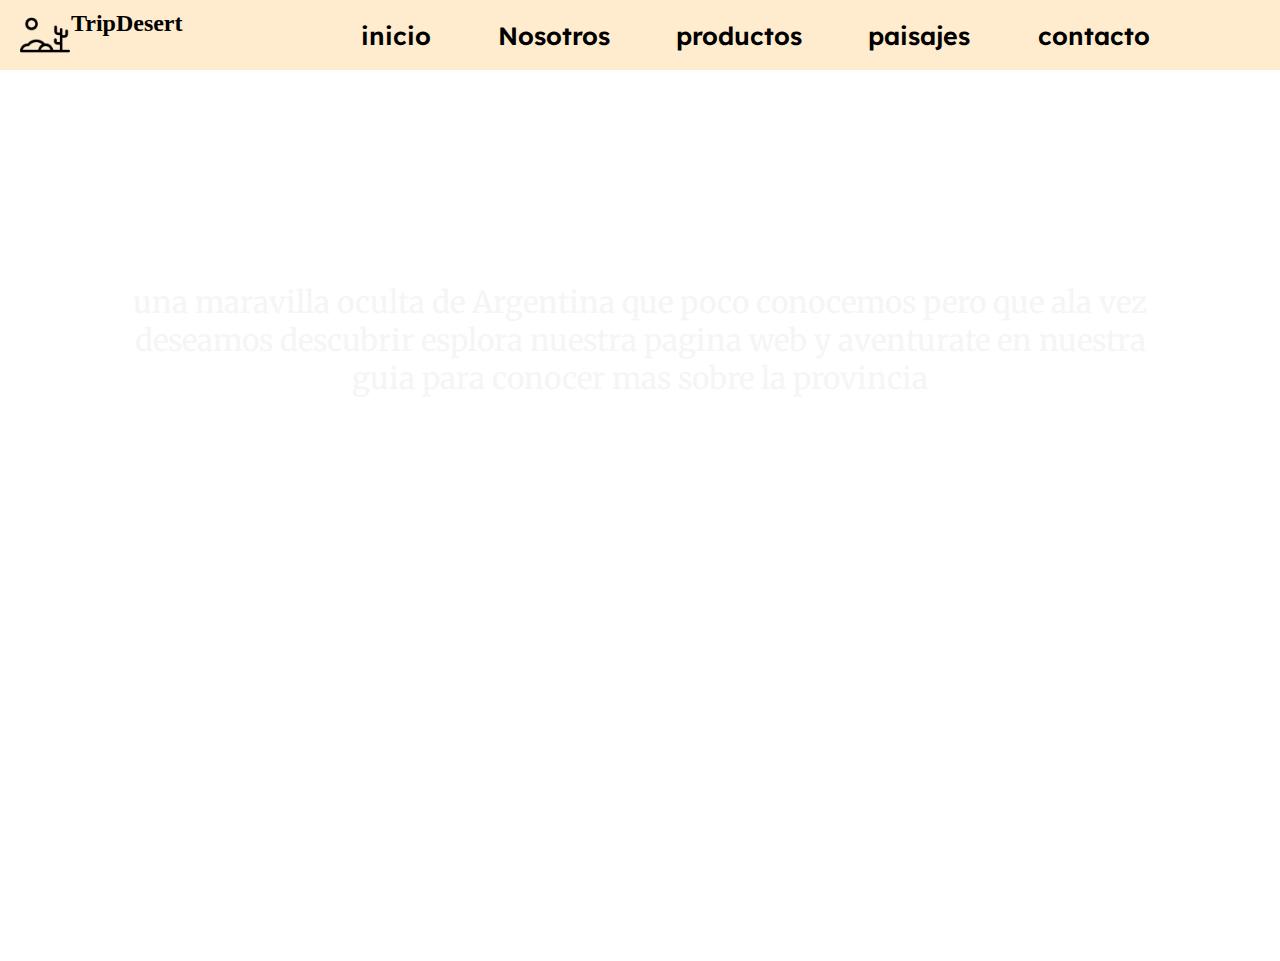
<file: index.html>
<!DOCTYPE html>
<html lang="en">
<link rel="stylesheet" href="style.css">
<!-- tipografiasss -->
<link rel="preconnect" href="https://fonts.googleapis.com">
<link rel="preconnect" href="https://fonts.gstatic.com" crossorigin>
<link href="https://fonts.googleapis.com/css2?family=Ga+Maamli&display=swap" rel="stylesheet">

<link rel="preconnect" href="https://fonts.googleapis.com">
<link rel="preconnect" href="https://fonts.gstatic.com" crossorigin>
<link href="https://fonts.googleapis.com/css2?family=Ga+Maamli&family=Lexend:wght@100..900&display=swap" rel="stylesheet">
<link rel="preconnect" href="https://fonts.googleapis.com">
<link rel="preconnect" href="https://fonts.gstatic.com" crossorigin>
<link href="https://fonts.googleapis.com/css2?family=Merriweather:ital,wght@0,300;0,400;0,700;0,900;1,300;1,400;1,700;1,900&display=swap" rel="stylesheet">

<head>


    <meta charset="UTF-8">
    <meta name="viewport" content="width=device-width, initial-scale=1.0">
    <title>Document</title>
</head>


<body class="inicioIMG">


<header class="responsive">
<div class="logo">
    <img src="img/91341.png" alt="logo de la empresa" class="image">
<h2>TripDesert</h2>
</div>

<nav class="navBAR" >
<ul >
<a href="./index.html">inicio</a></li>
<a href="./pages/nosotros.html">Nosotros</a></li>
<a href="./pages/productos.html" target="_blank">productos</a></li>
<a href="./pages/paisajes.html">paisajes
<a href="./pages/contacto.html">contacto</a></li>
</ul>
</nav>    
</header>
<main>
<div class="CATAMARCAP">
    <h1>CATAMARCA</h1>

<p >una maravilla oculta de Argentina que poco conocemos pero que ala vez deseamos descubrir 
esplora nuestra pagina web y aventurate en nuestra guia para conocer mas sobre la provincia</p>
</div>
<div class="mapCa">
    <iframe src="https://www.google.com/maps/embed?pb=!1m18!1m12!1m3!1d2152178.460487445!2d-66.98501538771042!3d-27.63424479516976!2m3!1f0!2f0!3f0!3m2!1i1024!2i768!4f13.1!3m3!1m2!1s0x94205dc5020ad4bd%3A0x3257c3237d6cc2dc!2sCatamarca!5e0!3m2!1ses!2sar!4v1721262923285!5m2!1ses!2sar" width="700" height="500" style="border:0;" allowfullscreen="" loading="lazy" referrerpolicy="no-referrer-when-downgrade"></iframe>
   
    
</div>
</main>    
</body>
</html>
</file>
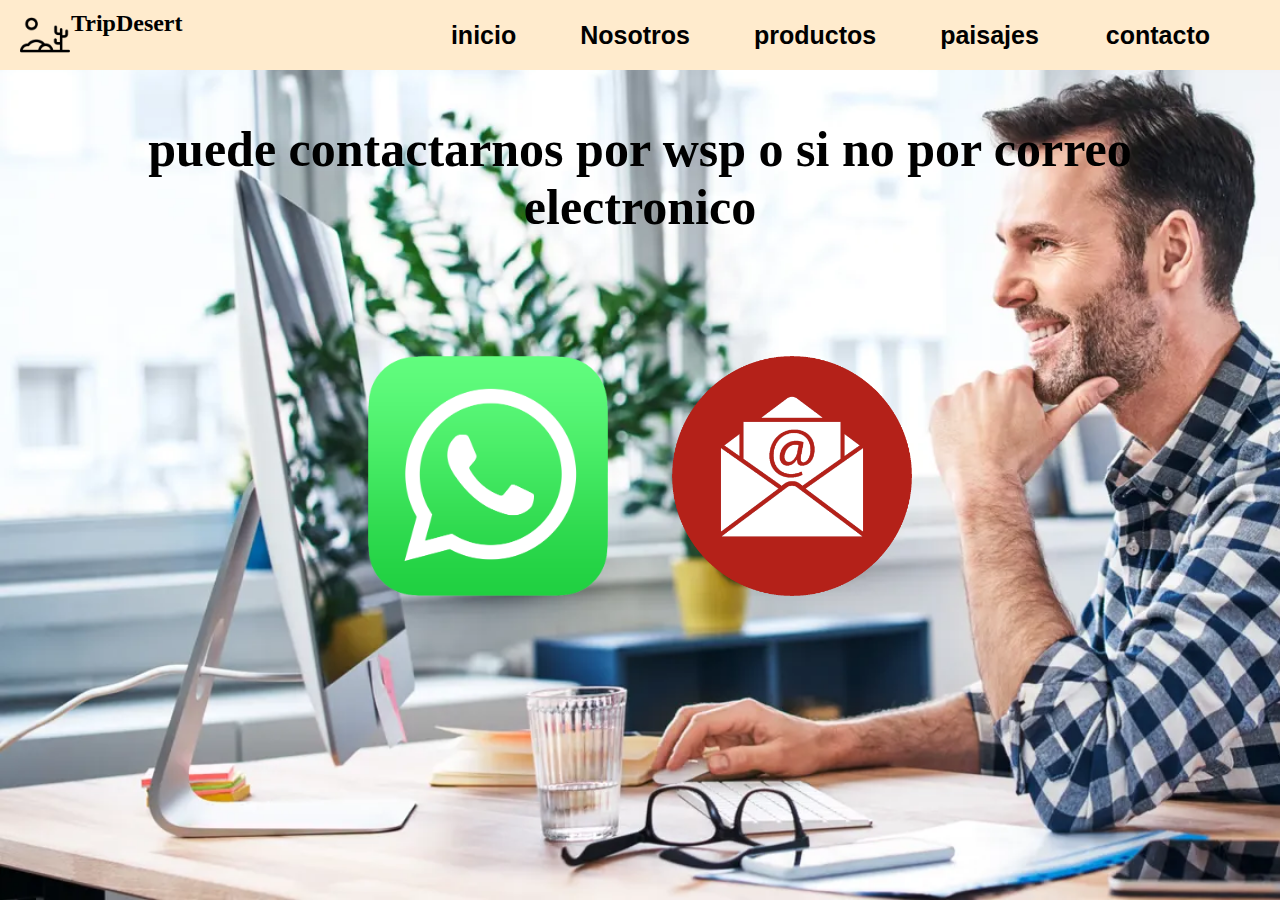
<file: pages/contacto.html>
<!DOCTYPE html>
<html lang="en">
<head>
    <meta charset="UTF-8">
    <meta name="viewport" content="width=device-width, initial-scale=1.0">
    <title>Document</title>
    <link rel="stylesheet" href="../style.css">
</head>
<body class="backgraound">
    <header class="responsive">
        <div class="logo">
            <img src="../img/91341.png" alt="logo de la empresa" class="image">
        <h2>TripDesert</h2>
        </div>
        
        <nav >
        <ul >
        <a href="../index.html">inicio</a></li>
        <a href="../pages/nosotros.html">Nosotros</a></li>
        <a href="../pages/productos.html"target="_blank">productos</a></li>
        <a href="../pages/paisajes.html">paisajes
        </a></li>
        <a href="../pages/contacto.html">contacto</a></li>
        </header>
        <main>
        
        <div>
            <h1 class="titulodecontacto">puede contactarnos por wsp o si no por correo electronico</h1>
        <div class="IMGcontacto">
         <a href="https://web.whatsapp.com/"><img src="./img/pngegg (14).png" alt=""class="IMGpaisajes"></a>
        <a href="https://outlook.live.com/mail/0/"><img src="./img/pngegg (15).png" alt="" class="IMGpaisajes"></a>
    </div>
    </div>
        </main>    
</body>

</html>
</file>
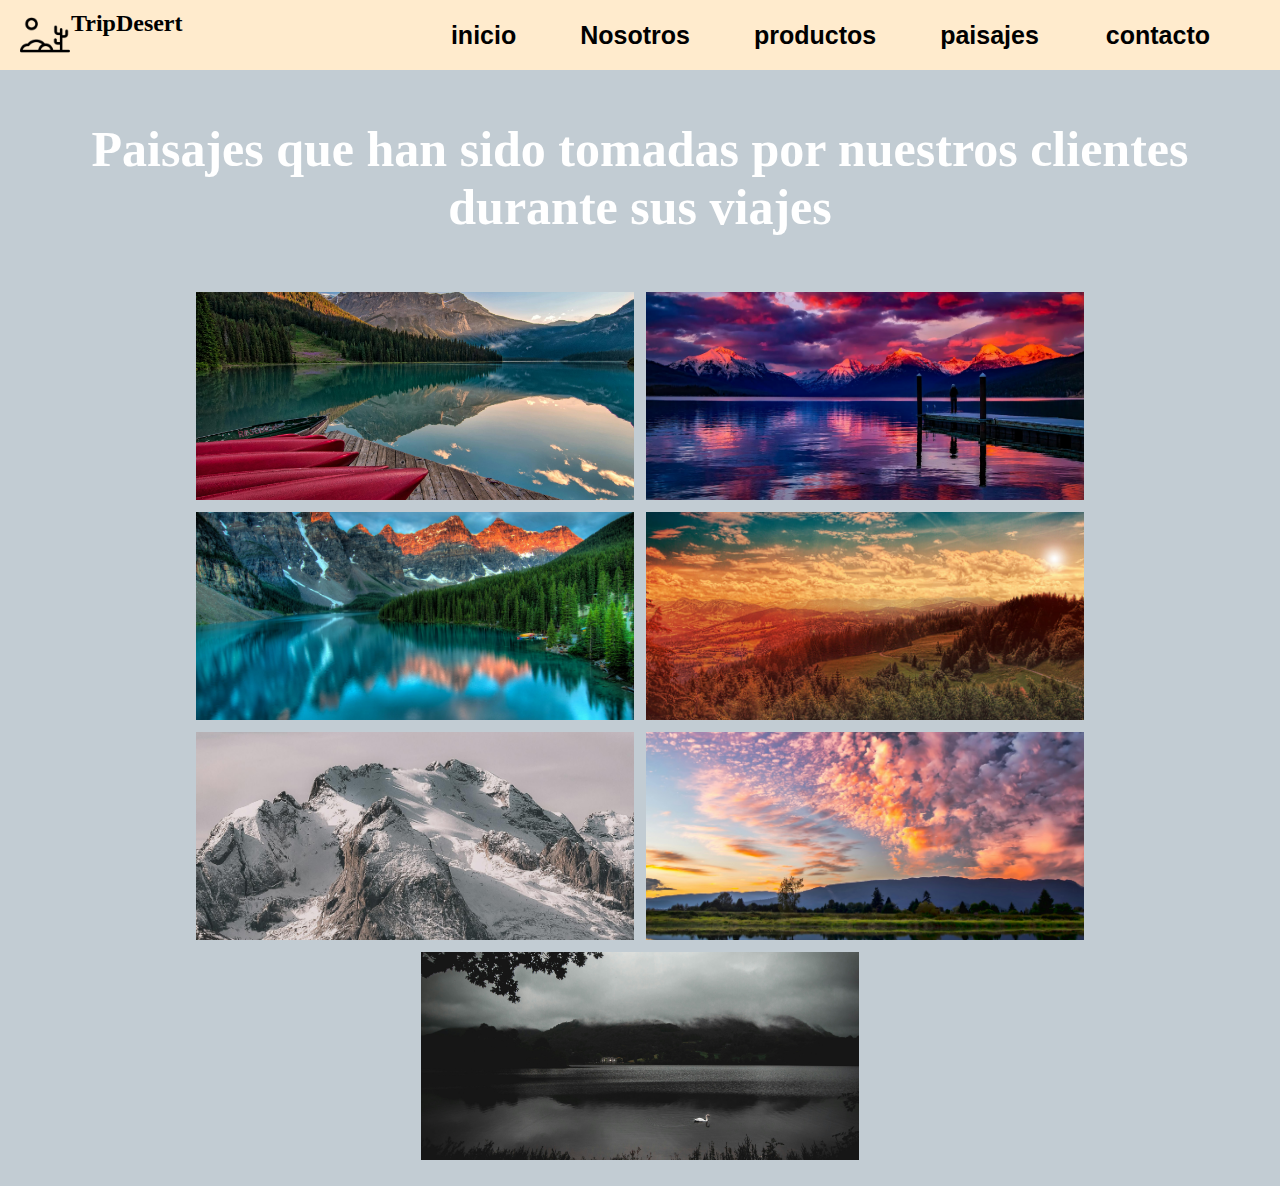
<file: pages/paisajes.html>
<!DOCTYPE html>
<html lang="en">
<head>
    <meta charset="UTF-8">
    <meta name="viewport" content="width=device-width, initial-scale=1.0">
    <title>Document</title>
    <link rel="stylesheet" href="../style.css">
</head>
<body class="paisajesCOLOR">
    <header class="responsive">
        <div class="logo">
            <img src="../img/91341.png" alt="logo de la empresa" class="image">
        <h2>TripDesert</h2>
        </div>
        
        <nav >
        <ul >
        <a href="../index.html">inicio</a></li>
        <a href="../pages/nosotros.html">Nosotros</a></li>
        <a href="../pages/productos.html"target="_blank">productos</a></li>
        <a href="../pages/paisajes.html">paisajes
        </a></li>
        <a href="../pages/contacto.html">contacto</a></li>
        </ul>
        </nav>    
        </header>
        <main>

<H3 class="tituloPAISAJES">Paisajes que han sido tomadas por nuestros clientes durante sus viajes</H3>
            <div class="column">

<img src="img/pexels-souvenirpixels-1619317.jpg" alt="" class="IMGp">
<img src="img/pexels-pixabay-206359.jpg" alt="" class="IMGp">
<img src="img/pexels-souvenirpixels-417074.jpg" alt="" class="IMGp">
<img src="img/pexels-katja-79053-592077.jpg" alt="" class="IMGp">
<img src="img/pexels-eberhardgross-1366919.jpg" alt="" class="IMGp">

<img src="img/pexels-souvenirpixels-1486974.jpg" alt=""class="IMGp">
<img src="img/pexels-cat-crawford-673653-1488401.jpg" alt="" class="IMGp">

</div>

        </main>     
</body>
</html>
</file>
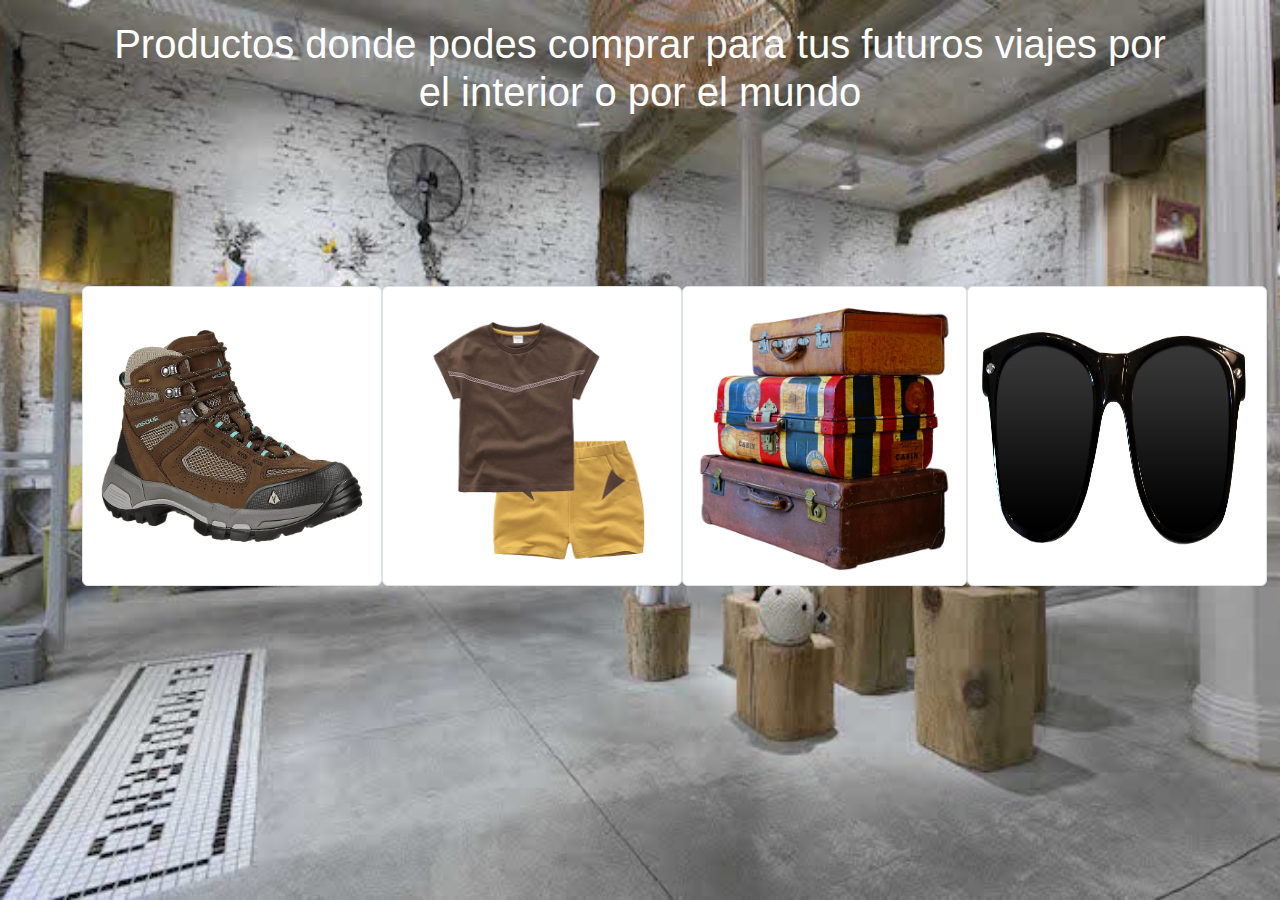
<file: pages/productos.html>
<!DOCTYPE html>
<html lang="en">
<!-- aca se utilizo el boostrap -->

<head>
    <meta charset="UTF-8">
    <meta name="viewport" content="width=device-width, initial-scale=1.0">
    <title>Document</title>
    <link rel="stylesheet" href="../style.css">
    <link rel="stylesheet" href="../css/">
    <link href="https://cdn.jsdelivr.net/npm/bootstrap@5.3.3/dist/css/bootstrap.min.css" rel="stylesheet" integrity="sha384-QWTKZyjpPEjISv5WaRU9OFeRpok6YctnYmDr5pNlyT2bRjXh0JMhjY6hW+ALEwIH" crossorigin="anonymous">
</head>
<body class="fondoPRODUCTOS">
  <div class="container">
<h1 class="tituloBAD">Productos donde podes comprar para tus futuros viajes por el interior o por el mundo</h1>
<section class="IMGproductos">
  <img src="./img/pngegg (10).png" class="img-thumbnail" alt="...">
  <img src="./img/pngegg (11).png" class="img-thumbnail" alt="...">
  <img src="./img/pngegg (12).png" class="img-thumbnail" alt="...">
  <img src="./img/pngegg (13).png" class="img-thumbnail" alt="...">
</section>
</div>


  </div> 
</body>

</html>
</file>
<file: style.css>
*{
    margin: 0;
    padding: 0;
box-sizing: border-box

}


@import url('https://fonts.googleapis.com/css2?family=Ubuntu:ital,wght@0,300;0,400;0,500;0,700;1,300;1,400;1,500;1,700&display=swap');

header{display:flex;justify-content: space-between;height: 70px;background-color: blanchedalmond;align-items: center;padding: 10px; ;}
a{text-decoration: none;color: black; font-family: "Lexend", sans-serif;
    font-optical-sizing: auto;
    font-weight: 100;
    font-style: normal;}

.logo{display: flex;}

.logo img{height: 50px;margin-left: 10px;margin-right: 1px;}


.navBAR{font-weight: 600;padding-right: 60px;font-size: 25px;}
nav a {font-weight: 600;padding-right: 60px;font-size: 25px;}
nav a:hover{color: azure;}
/* Esto son los BRACKGRAUNDS */
.inicioIMG{ 
 height:100vh ;   
background-image:url(https://www.impulsonegocios.com/wp-content/uploads/2022/01/Turismo-Catamarca.jpg) ;
background-size:cover ;
background-position: center;
background-repeat: no-repeat;
background-attachment: fixed;
background-size:cover ;}

.imgQuienesSomos{height:100vh ;   
    background-image: url(./img/luz-viajes.webp);  
    background-size:cover ;
    background-position: center;
    background-repeat: no-repeat;
    background-attachment: fixed;
    background-size:cover ;}
 /* Esto son los TITULOS */
.CATAMARCAP{flex-direction: column;
display: flex;
justify-content: center;
text-align: center;
margin: top 4px; ;
padding: 90px;
justify-content: center;text-align: center; ;}
p{padding: 20px;font-size: 30px;color: whitesmoke;font-family: "Merriweather", serif;}

/*PAG NOSOTROS */
.NOSOTROS{flex-direction: column;
    display: flex;
    justify-content: center;
    text-align: center;
    margin: top 4px; ;
    padding: 180px;
    justify-content: center;text-align: center; ;}
    
    
    p{padding: 20px;font-size: 30px;color: whitesmoke;font-family: "Merriweather", serif;}
    h1{color: white;font-size: 90px ;;}
.mapCa{text-align: center;margin-top:-50px ;}


.redes{text-align: center;justify-content: space-between;}
.img{width: 150px;
    height: 150px;justify-content: space-between;padding: 20px;margin-top: -560px;}

    /* PAG productos */
.tituloBAD{justify-content: center;text-align: center;padding: 20px;font-family: "Ubuntu", sans-serif;
    font-weight: 500;
    font-style: normal;color: white;}
.IMGproductos{text-align: center;width: 300px;height:300px ;display: flex;margin-top: 150px;}
.fondoPRODUCTOS{background-image: url(img/El-Moderno-700x466.jpg); background-size:cover ;
    background-position: center;
    background-repeat: no-repeat;
    background-attachment: fixed;
    background-size:cover;
    height:100vh }
    /* pag Paisajes*/
.column{display: flex;max-width:100vw;width:100%;flex-wrap: wrap;justify-content: center;padding: top 20px;padding-bottom:  20px; ;}
.paisajesCOLOR{background-color:rgb(194, 204, 211);}
.IMGp{width:450px;height:220px;object-fit: cover;object-position: center;padding: 6px;}
.tituloPAISAJES{text-align: center;padding: 50px;font-size:  50PX;color: white;}
/* pag contacto*/
.titulodecontacto{text-align:center;color: black;font-size:50px;padding: 50px ;}
.IMGpaisajes{margin-top: 20px; width: 300px;height:300px;justify-content:space-between;padding: 30px;}
.IMGcontacto{text-align: center;padding:20px;justify-content:space-between;}
.backgraound{background-image: url(img/83604.webp);background-repeat: no-repeat;background-attachment: fixed;background-size: cover;}

@media screen and(max-width:508){header{flex-direction: column;text-align: center;}}
@media screen and(max-width:502px){header nav ul li a{font-size: 16px;text-align: center;}}
</file>
